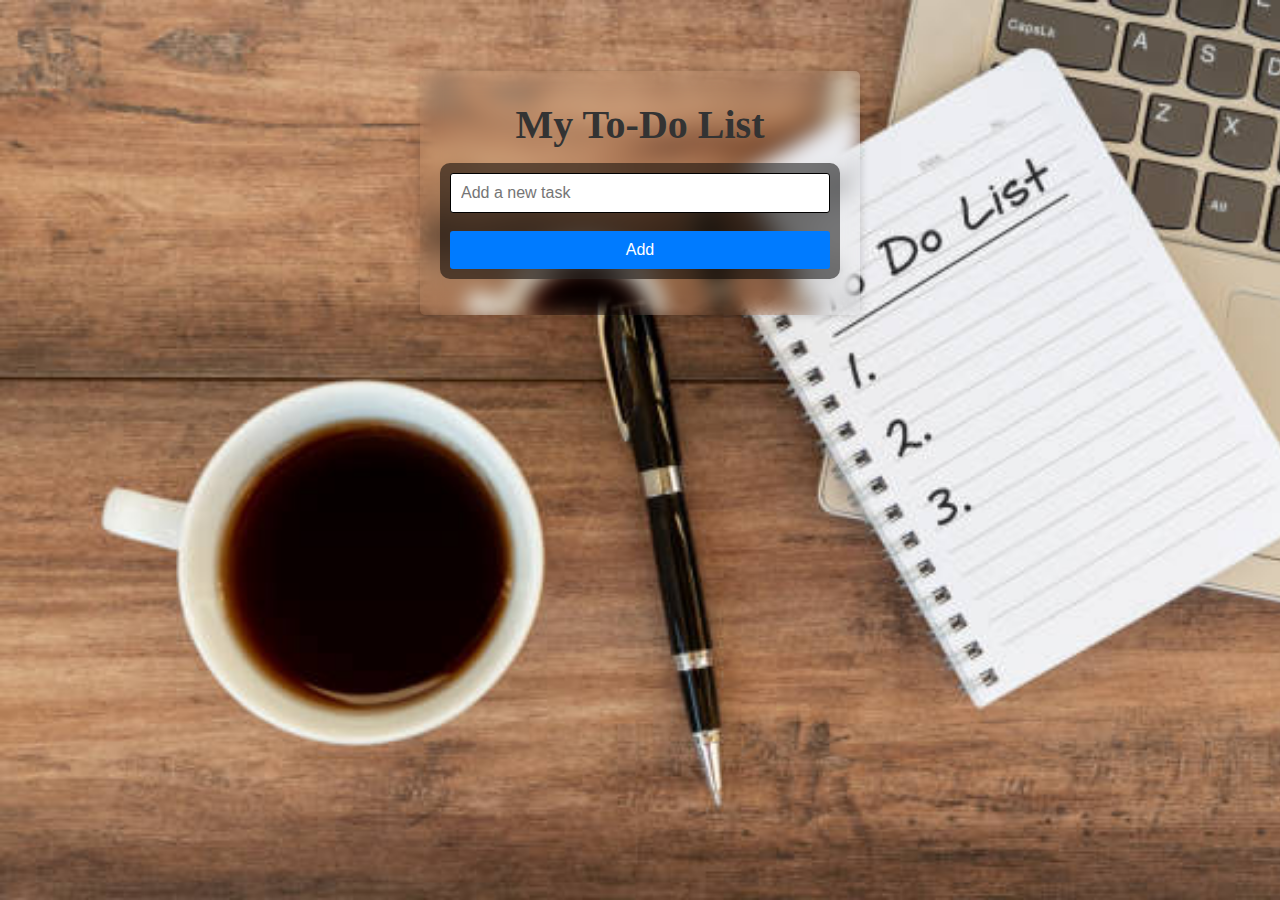
<file: To-Do-List-Task3/public/index.html>
<!DOCTYPE html>
<html lang="en">
<head>
    <meta charset="UTF-8">
    <meta name="viewport" content="width=device-width, initial-scale=1.0">
    <title>To-Do List</title>
    <link rel="stylesheet" href="style.css">
</head>
<body>
    <div class="container1">
        <div class="background-container"></div>
        <h2 style="margin: 10px;margin-bottom: 15px;font-family: pristina;font-size: 250%;">My To-Do List</h2>
        <div class="input-container">
            <input type="text" id="taskInput" placeholder="Add a new task"><br>
            <button id="addTask" class="addBtn" onclick="addEventListener()">Add</button>
        </div>
        <ul id="taskList"></ul>
    </div>
    <script src="script.js"></script>
</body>
</html>
</file>
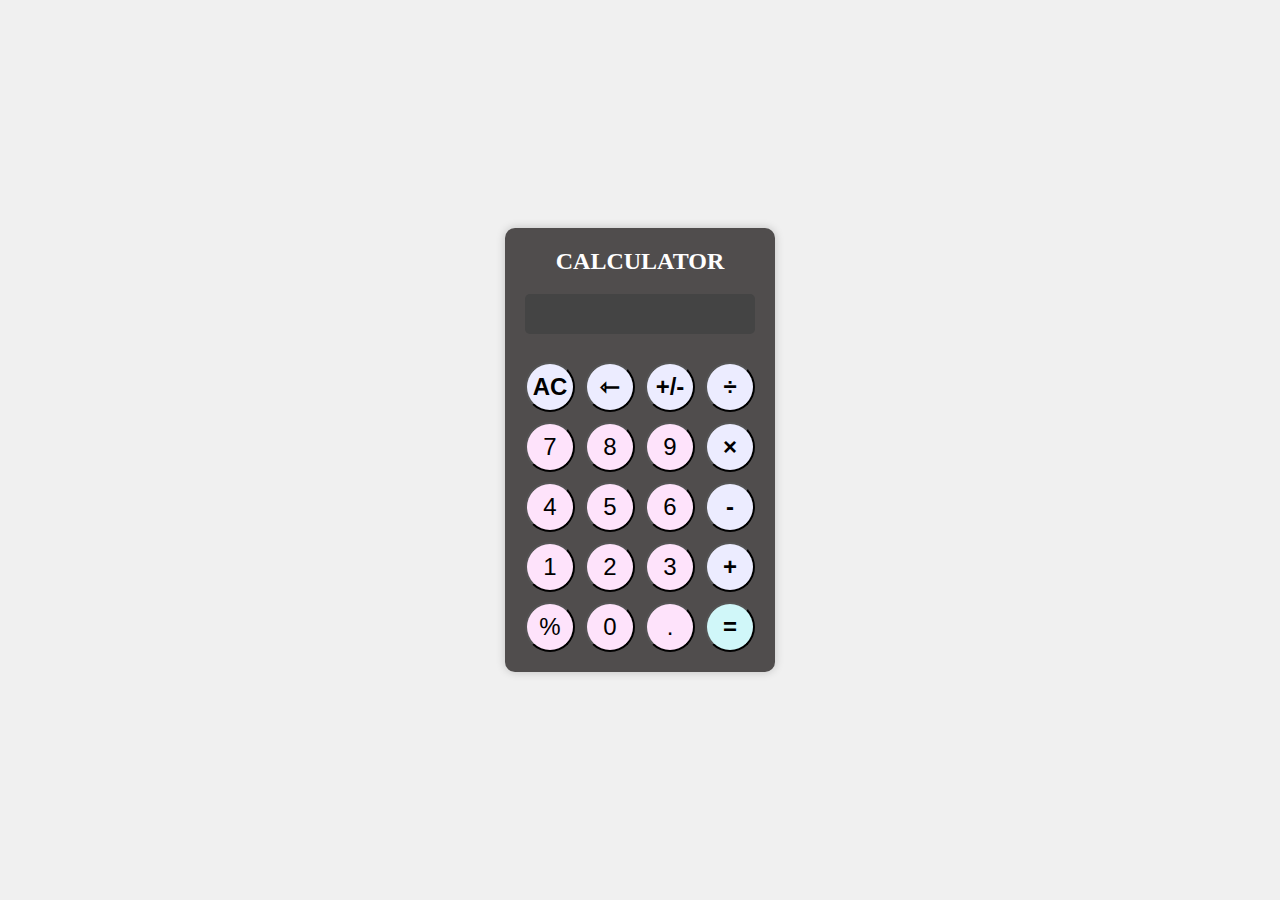
<file: Calculator-task2/calc.html>
<!DOCTYPE html>
<html lang="en">
<head>
    <meta charset="UTF-8">
    <meta http-equiv="X-UA-Compatible" content="IE=edge">
    <meta name="viewport" content="width=device-width, initial-scale=1.0">
    <title>Calculator</title>
    <link rel="stylesheet" href="calc.css">
</head>
<body id="body_calc">
    <div class="calculator">
        <h1>CALCULATOR</h1>
        
        <div class="main"> 
            <input type="text" id="result" readonly>
             
                    <button onclick="Clear()" class="btn">AC</button>
                    <button onclick="backspace()" class="btn">&#8701;</button>
                    <button onclick="negative()" class="btn">+/-</button>
                    <button onclick="Display('/')" class="btn">&#247;</button>
                 
                    <button onclick="Display('7')">7</button>
                    <button onclick="Display('8')">8</button>
                    <button onclick="Display('9')">9</button>
                    <button onclick="Display('*')" class="btn">&#215;</button>
                 
                    <button onclick="Display('4')">4</button>
                    <button onclick="Display('5')">5</button>
                    <button onclick="Display('6')">6</button>
                    <button onclick="Display('-')" class="btn">-</button>
                 
                    <button onclick="Display('1')">1</button>
                    <button onclick="Display('2')">2</button>
                    <button onclick="Display('3')">3</button>
                    <button onclick="Display('+')" class="btn">+</button>
                 
                    <button onclick="Display('/100')">%</button>
                    <button onclick="Display('0')">0</button>
                    <button onclick="Display('.')">.</button>
                    <button onclick="equal()" class="equal-btn">=</button>
                 
        </div>
    </div>
    <script src="calc.js"></script>
</body>
</html>
</file>
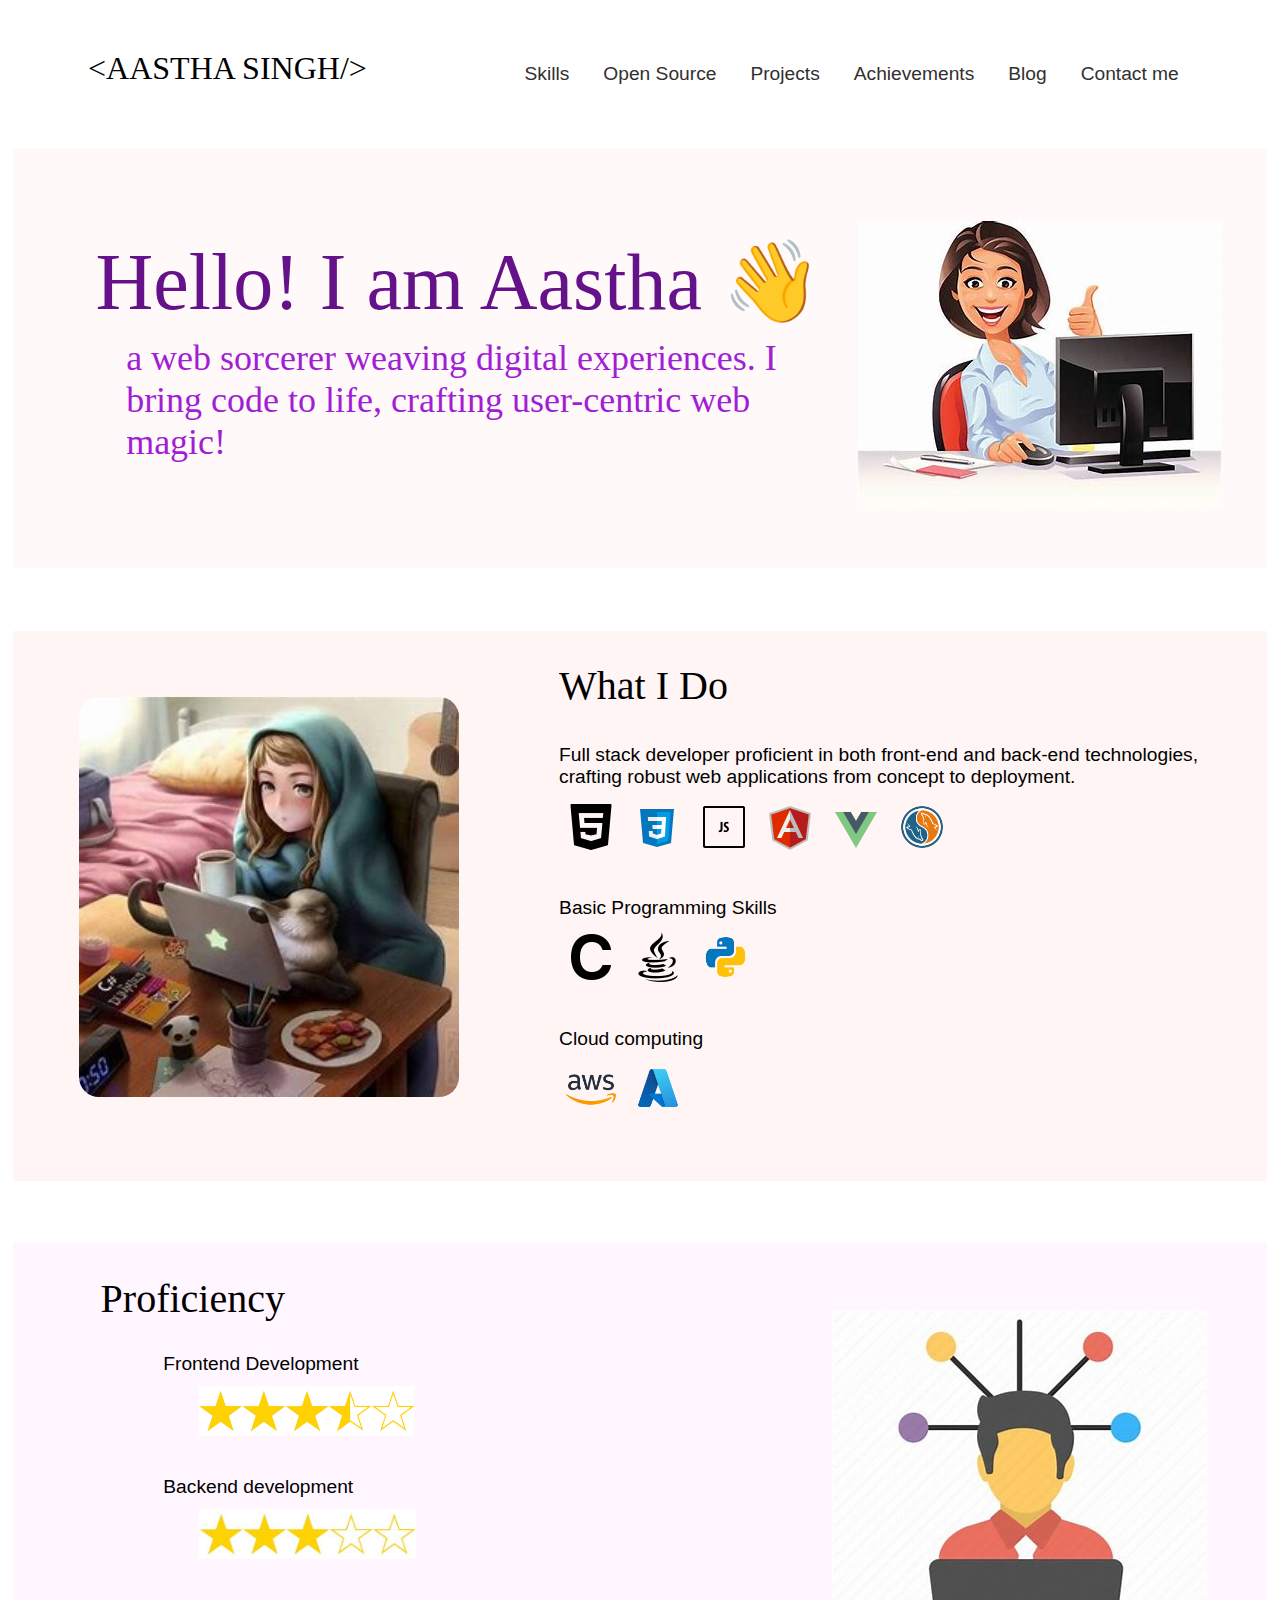
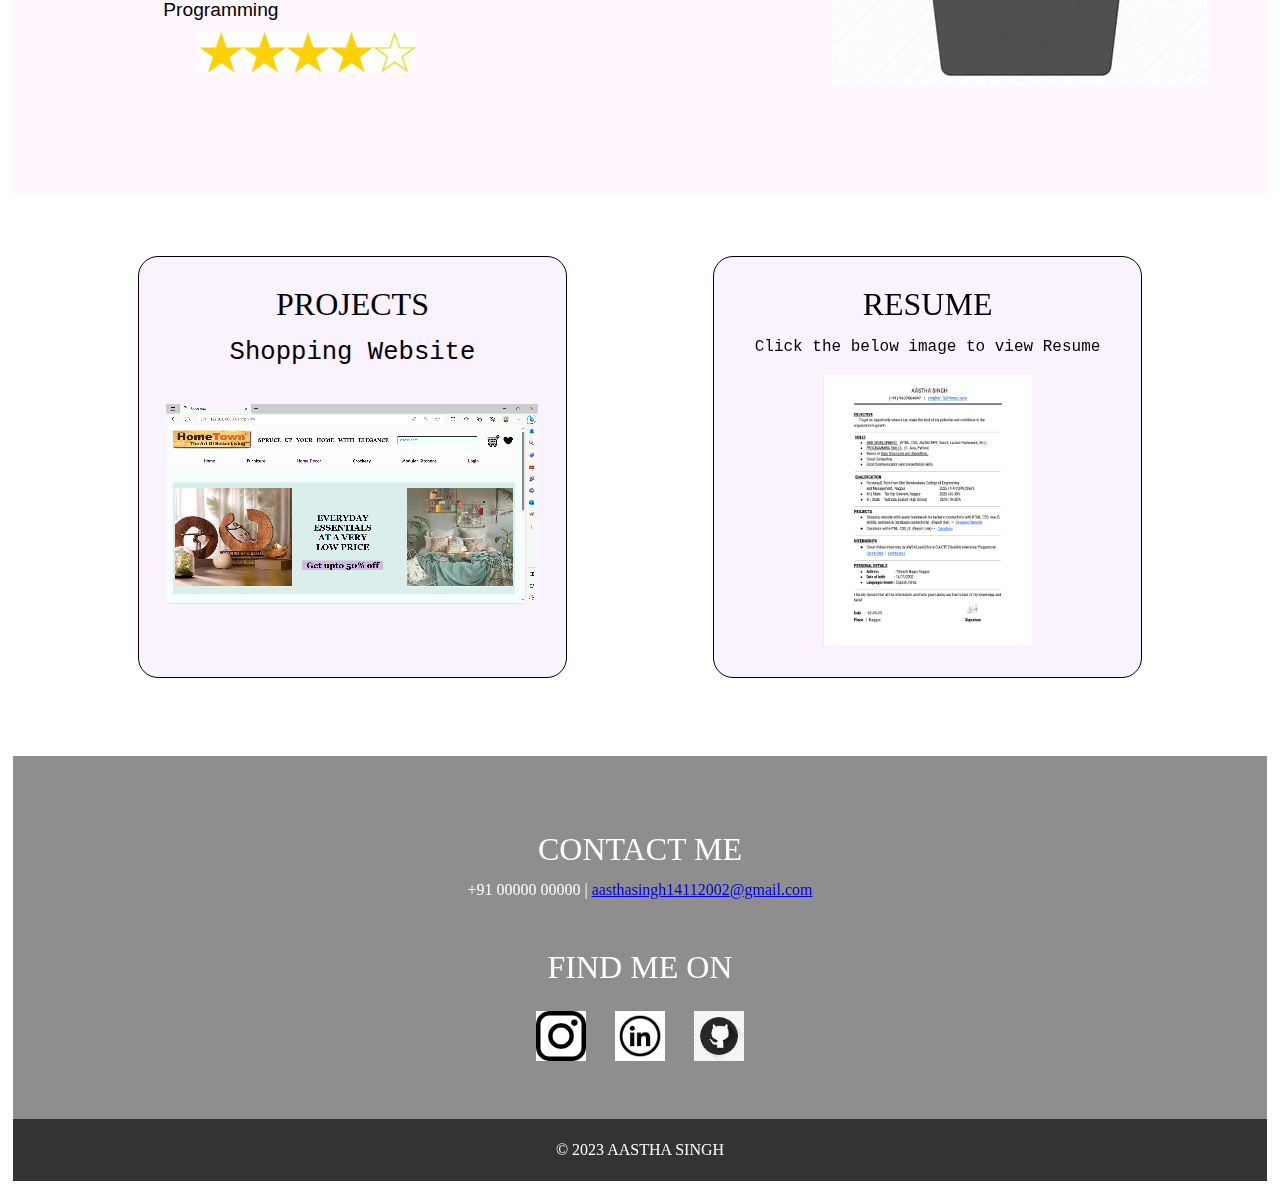
<file: PersonalPortfoliotask1/Portfolio.html>
<!DOCTYPE html>
<html lang="en">
<head>
    <meta charset="UTF-8">
    <meta name="viewport" content="width=device-width, initial-scale=1.0">
    <link rel="stylesheet" href="Portfolio.css">
    <title>Aastha - Portfolio</title>
</head>
<body>
    <header id="head">
        <section id="namebar">
            <p id="name">&lt;AASTHA SINGH/&gt;</p>
        </section>
        <section id="navbar"> 
            <nav>
                <ul>
                  <li><a href="#">Skills</a></li>
                  <li><a href="#">Open Source</a></li>
                  <li><a href="#">Projects</a></li>
                  <li><a href="#">Achievements</a></li>
                  <li><a href="#">Blog</a></li>
                  <li><a href="#">Contact me</a></li>
                </ul>
              </nav>
        </section>
    </header>

    <section id="aboutme">
        <section id="aboutme1">
            <p>Hello! I am Aastha &#128075;</p>
            <p id="desc">a web sorcerer weaving digital experiences. I bring code to life, crafting user-centric web magic!</p>
        </section>
        <section id="aboutme2">
            <img src="myimg.jfif">
        </section>
    </section>

    <section id="whatido">
        <section id="whatido1">
            <img src="myimg2.jfif" height="400px" style="border-radius: 20px;">
        </section>
        <section id="whatido2">
            <p style="font-size: 250%;margin-bottom: 5%;">What I Do</p>
            <p style="font-size: 120%;font-family: Arial, Helvetica, sans-serif;">Full stack developer proficient in both front-end and back-end technologies, crafting robust web applications from concept to deployment.</p>
            <p>
                <img src="icons8-html-logo-50.png">
                <img src="icons8-css-logo-48.png">
                <img src="icons8-js-50.png">
                <img src="icons8-angularjs-48.png">
                <img src="icons8-vue-js-48.png"> 
                <img src="sql.png" height="50px">
            </p>
            <p style="font-size: 120%;font-family: Arial, Helvetica, sans-serif;margin-top: 5%;">Basic Programming Skills</p>
            <p>
                <img src="c.png" height="50px">
                <img src="java.png" height="50px">
                <img src="python.png" height="50px">
            </p>
            <p style="font-size: 120%;font-family: Arial, Helvetica, sans-serif;margin-top: 5%;">Cloud computing</p>
            <p>
                <img src="aws.png" height="50px">
                <img src="ma.png" height="50px">
            </p>
        </section>
    </section>

    <section id="prof">
        <section id="prof1">
            <p style="font-size: 250%;margin-bottom: 5%; margin-left: 10%;">Proficiency</p>
            <p style="font-size: 120%;font-family: Arial, Helvetica, sans-serif; margin-left: 20%;" >Frontend Development</p>
            <p style="margin-left: 25%;">
                <img src="4.5.png" height="50px">
            </p>
            <p style="font-size: 120%;font-family: Arial, Helvetica, sans-serif;margin-top: 5%; margin-left: 20%;">Backend development</p>
            <p style="margin-left: 25%;">
                <img src="3.jfif" height="50px">
            </p>
            <p style="font-size: 120%;font-family: Arial, Helvetica, sans-serif;margin-top: 5%; margin-left: 20%;">Programming </p>
            <p style="margin-left: 25%;">
                <img src="4.jfif" height="40px">
            </p>
        </section>
        <section id="prof2">
            <img src="prof.jfif">
        </section>
    </section>

    <div id="divtag">
        <div id="project">
            <p>PROJECTS</p>
            <p style="margin: 4%;font-size: 80%;font-family: 'Courier New', Courier, monospace;margin-bottom: 10%;">Shopping Website</p>
            <video height="200px" autoplay>  
                <source src="new.mp4" type="video/mp4" alt="Video of Project">
            </video>
        </div>
        <div id="resume">
            <p>RESUME</p>
            <p style="margin: 4%;font-size: 50%;font-family: 'Courier New', Courier, monospace; ">Click the below image to view Resume</p>
            <a href="https://drive.google.com/file/d/1uunasrJoB_z6vyPNYHkL0Dx2iev0kkEn/view?usp=sharing"><img src="resume.png" height="270px"></a>
        </div>
    </div>

    <section id="contact">
        <p style="font-size: 200%; color: white; ">CONTACT ME</p>
        <p style="font-size: 100%; ">+91 00000 00000 | <a href="mailto:aasthasingh14112002@gmail.com" >aasthasingh14112002@gmail.com</a></p>
        <p style="font-size: 200%; color: white; margin-top: 4%;">FIND ME ON</p>
        <p>
            <a href="https://instagram.com/14____aastha?utm_source=qr&igshid=MThlNWY1MzQwNA=="><img src="instagram.png" height="50px"></a>
            <a href="https://www.linkedin.com/in/aastha-singh-64045228b"><img src="linkedin.png" height="50px"></a>
            <a href="https://github.com/aasthasingh14"><img src="github.jfif" height="50px"></a>
        </p>
    </section>

    <footer> 
        <p>&copy; 2023 AASTHA SINGH</p>
    </footer>   
</body>
</html>
</file>
<file: To-Do-List-Task3/public/style.css>
body {
    font-family: Arial, sans-serif;
    margin: 2%;
    padding: 2%;
    background-color: #f5f5f5;
    background-image: url('miimg.jpg');
    background-repeat: no-repeat;
    background-attachment: fixed;
    background-size: cover;
}

.container1 {
    max-width: 400px;
    margin: 20px auto;
    padding: 20px;
    border-radius: 5px;
    box-shadow: 0px 0px 10px rgba(0, 0, 0, 0.2);
    position: relative;
    overflow: hidden;  
}

.background-container {
    position: absolute;
    top: 0;
    left: 0;
    width: 100%;
    height: 100%;
    background-image: url('miimg.jpg');  
    filter: blur(10px);  
    z-index: -1;  
} 
 
h2 {
    text-align: center;
    margin: 5px;
    color: #333;
}

.input-container {
    display: flex;
    flex-direction: column; 
    background-color: rgba(0, 0, 0, 0.5);  
    backdrop-filter: blur(10px); 
    padding: 10px;  
    border-radius: 10px;  
}

input[type="text"] {
    flex-grow: 1;
    padding: 10px;
    border: 1px solid #000000;
    border-radius: 3px;
    font-size: 16px;
}

.addBtn {
    background-color: #007bff;
    color: #fff;
    border: none;
    border-radius: 3px;
    padding: 10px;
    font-size: 16px;
    cursor: pointer;
    transition: background-color 0.3s;
}

.addBtn:hover {
    background-color: #0056b3;
}

ul {
    list-style-type: none;
    padding: 0;
}

li {
    display: flex;
    justify-content: space-between;
    align-items: center;
    border: 1px solid #400842;
    border-radius: 3px;
    padding: 10px;
    margin: 5px 0;
    background-color: #fbcff4;
    font-size: 18px;
}

.close {
    cursor: pointer;
}

.completed {
    text-decoration: line-through;
    color: #a20000;  
}

.edit-btn {
    background-color: #27862a;
    color: white;
    border: none;
    padding: 5px 10px;
    margin-right: 5px;
    cursor: pointer;
    font-size: 14px;
    border-radius: 3px;
    transition: background-color 0.3s ease;
}

.edit-btn:hover {
   background-color: #45a049;
}

.close{
    background-color: red;
    color: white;
    border: none;
    padding: 5px 10px;
    margin-right: 5px;
    cursor: pointer;
    font-size: 14px;
    border-radius: 3px;
    transition: background-color 0.3s ease;
}
 
.container {
    display: flex;
    align-items: center;
    font-size: 18px;
    user-select: none;
    flex-direction: column;  
}
 
.container input[type="checkbox"] {
    margin-top: 5px; 
    align-self: flex-start; 
}
</file>
<file: PersonalPortfoliotask1/Portfolio.css>
body, h1, h2, h3, p {
    margin: 1%; 
    padding: 0;
}
#head{
    margin-top: 2%;
    height: 60px;
}
#namebar{
    width: 40%;
    float: left;
} 
#navbar{
    float: right;
    width: 60%;
} 
 
#name{
    margin-top: 5%;
    margin-left: 15%;
    font-family: lucida handwriting;
    font-size: 200%; 
}
 
ul {
    list-style-type: none;
    padding: 0;
    margin: 0;
} 

nav{
    margin-top: 5%;  
}
   
nav ul li {
    display: inline;  
    margin-right: 10px; 
}

nav ul li a {
    text-decoration: none;  
    color: rgb(50, 47, 47);  
    padding: 10px; 
    font-family: 'Lucida Sans', 'Lucida Sans Regular', 'Lucida Grande', 'Lucida Sans Unicode', Geneva, Verdana, sans-serif;
    font-size: 120%;
}
   
nav ul li a:hover {
    color: #8d8d8d;  
}
  
 
#aboutme {  
    color: #651189;
    text-align: left;
    padding-left: 75px; 
    height: 420px; 
    margin-top: 5%;
    font-family: pristina;
    font-size: 500%;
    background-color: rgb(255, 249, 249);
}
#aboutme1{
    float: left;
    width: 65%;
    margin-top: 80px;
}
#desc{
    font-size: 45%; 
    margin-left: 5%;
    margin-right: 5%;
    font-family: kaeshum;
    color: rgb(161, 30, 212);
}
#aboutme2{ 
    margin-top: 70px;
    float: right;
    width: 30%; 
    margin-right: 5%;
}

#whatido{
    margin-top: 5%;
    height: 550px;
    background-color: rgb(255, 245, 245);
}
 
#whatido1{
    float: left; 
    width: 30%;
    height: 370px; 
    padding: 5%;
}

#whatido2{ 
    width: 55%;
    height: 370px;
    float: right; 
    padding: 2%;
}

img{
    margin: 1%; 
}

#prof{
    margin-top: 5%;
    height: 550px;
    background-color: rgb(255, 246, 255);
}

#prof1{
    width: 50%;
    height: 370px;
    float: left; 
    padding: 2%;
}

#prof2{
    float: right; 
    width: 30%;
    height: 370px; 
    padding: 5%;
}

#divtag{ 
    justify-content: center;
    margin-top: 5%;
    height: 500px;
    width: 100%; 
}

#project{
    justify-content: center;
    text-align: center;
    width: 30%;
    height: 370px;
    float: left; 
    padding: 2%; 
    background-color: rgb(251, 242, 255);
    margin-left: 10%;
    border: 1px solid black;
    border-radius: 20px;
    box-shadow: #9f9f9f;
    font-size: 200%;
    font-family: 'Times New Roman', Times, serif;
}

#resume{
    justify-content: center;
    text-align: center;
    width: 30%;
    height: 370px;
    float: right; 
    padding: 2%; 
    background-color: rgb(251, 242, 255);
    margin-right: 10%;
    border: 1px solid black;
    border-radius: 20px;
    box-shadow: #9f9f9f;
    font-size: 200%;
    font-family: 'Times New Roman', Times, serif;
}

#contact{
    background-color: rgb(142, 142, 142);
    height: 300px;
    text-align: center;
    padding-top: 5%;
    color: white;
}

footer {
    background-color: #333;
    color: #fff;
    text-align: center;
    padding: 10px;
}
</file>
<file: Calculator-task2/calc.css>
/* Reset some default styles */
* {
    margin: 0;
    padding: 0;
    box-sizing: border-box;
}

body {
    font-family: 'Times New Roman', Times, serif;
    background-color: #f0f0f0;
    display: flex;
    justify-content: center;
    align-items: center;
    height: 100vh;
    margin: 0;
}

.calculator {
    background-color: #504d4d;
    border-radius: 10px;
    padding: 20px;
    box-shadow: 0 0 10px rgba(0, 0, 0, 0.2);
    text-align: center;
    width: 270px;
}

h1 {
    font-size: 24px;
    color: white;
}

.main {
    display: grid;
    grid-template-columns: repeat(4, 1fr);
    grid-gap: 10px;
}

input[type="text"] {
    grid-column: span 4;
    height: 40px;
    border-radius: 5px;
    border: #f0f0f0; 
    background-color: #444;
    color: white;
    text-align: right;
    font-size: 20px;
    padding: 5px;
    margin-top: 8%;
    margin-bottom: 8%;
}

.row {
    display: flex;
    justify-content: center;
}

button {
    height: 50px;
    width: 50px;
    border-radius: 25px; 
    background-color: #fee3fb;
    color: rgb(0, 0, 0);
    font-size: 24px;
    cursor: pointer;
     
}

button:hover,
button:focus {
    background-color: #ffffff;
}

.btn {
    background-color: #ececff;
    font-weight: bold;
}

.equal-btn {
    background-color: rgb(208, 247, 249);
    color: black;
    font-weight: bold;
}
</file>
